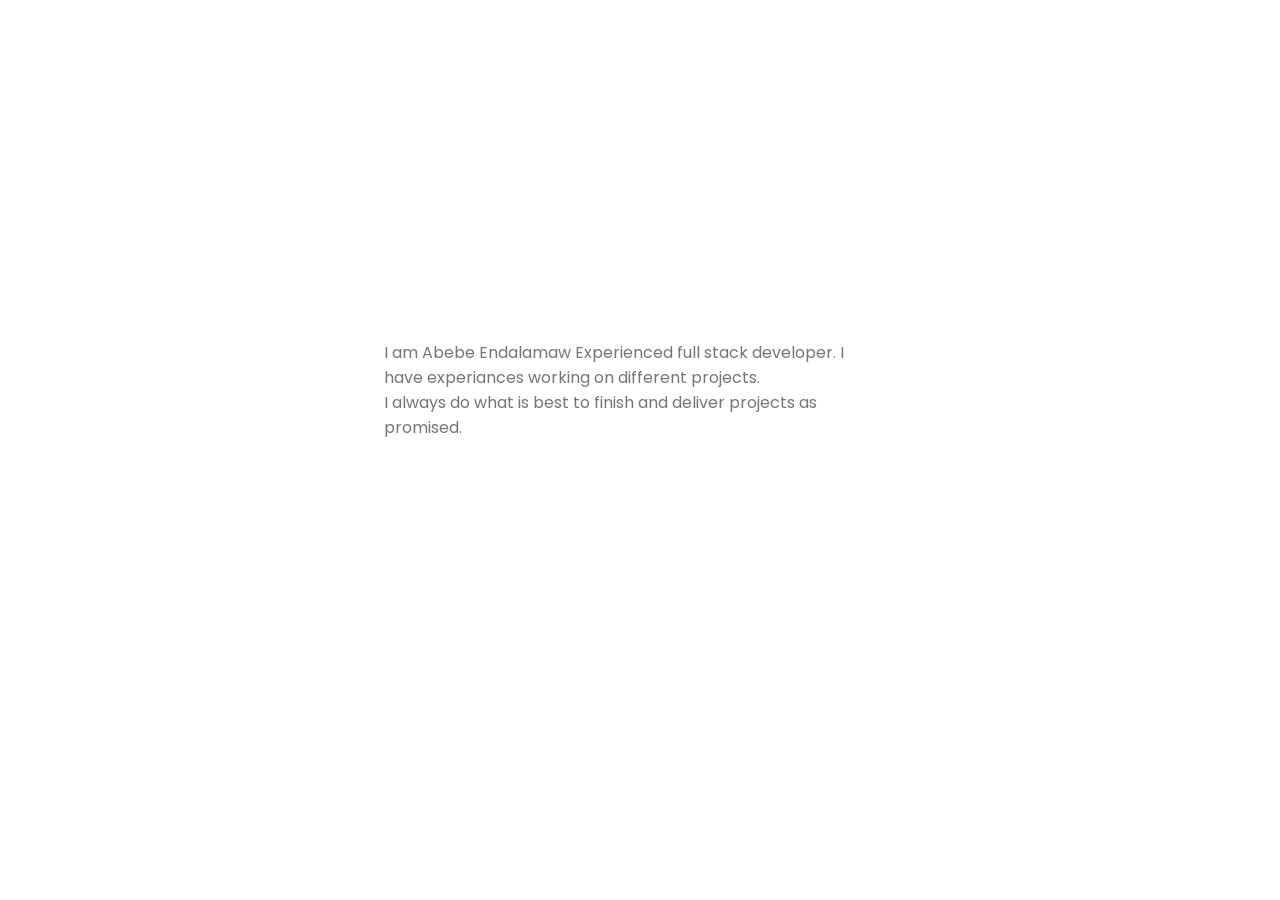
<file: files/about.html>
<html>
    <head>
        <link rel="stylesheet" href="../AbePortfill.css">
    </head>
    <body>
        <div class="content">
            <p>
                I am Abebe Endalamaw Experienced full stack developer. I have experiances working on different projects. <br>
                I always do what is best to finish and deliver projects as promised. 
            </p>
        </div>
    </body>
</html>
</file>
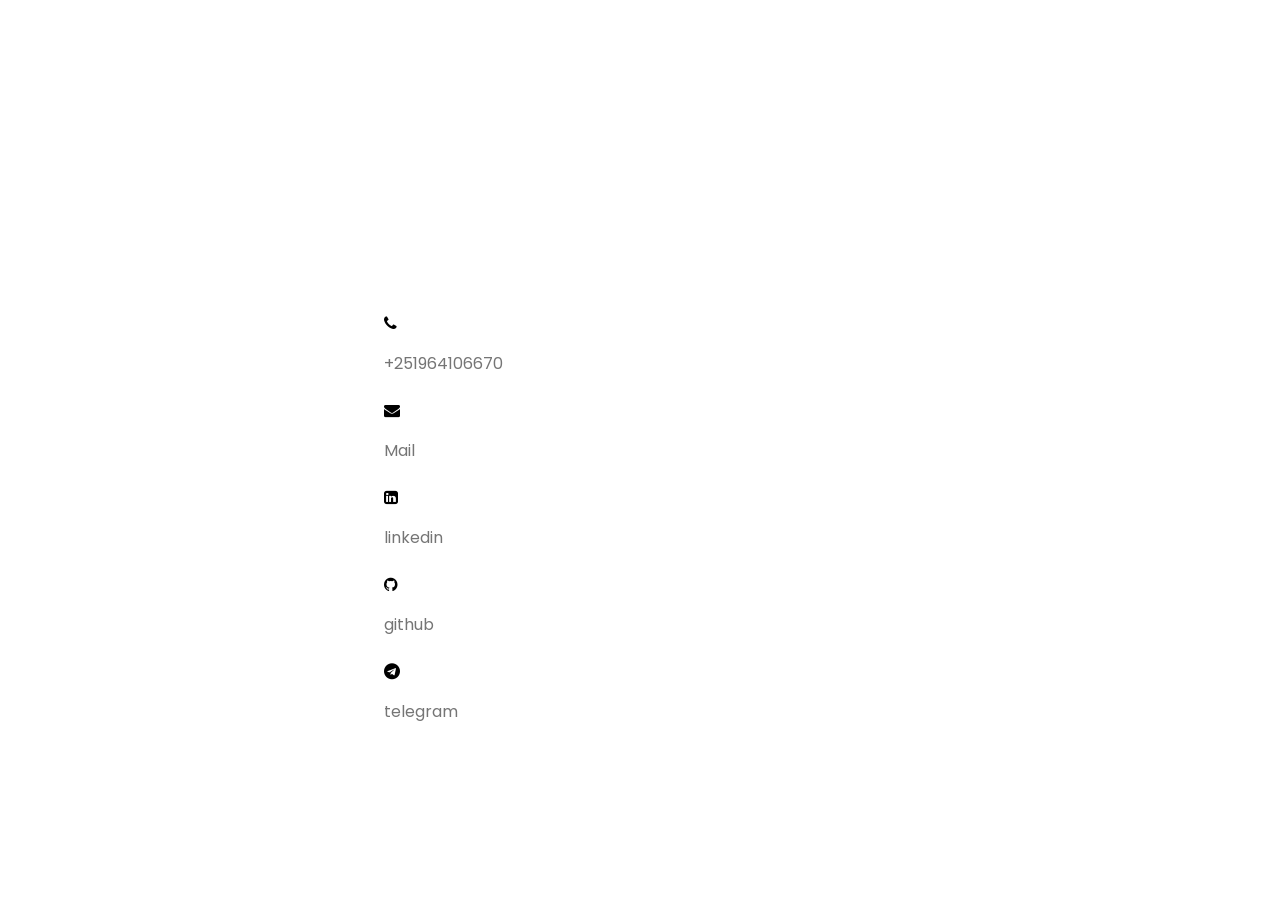
<file: files/contact.html>
<html>
    <head>
        <link rel="stylesheet" href="../AbePortfill.css">
        <link rel="stylesheet" href="https://cdnjs.cloudflare.com/ajax/libs/font-awesome/4.7.0/css/font-awesome.min.css">

    </head>
    <body>
   <div>
    <ul class="content">
        <li class="fa fa-phone"><p>+251964106670</p></li><br>
        <li class = "fa fa-envelope"><a href="mailto:abeende@gmail.com"><p>Mail</p></a> </li><br>
        <li class="fa fa-linkedin-square"><a target="_blank" href="https://linkedin.com/in/abeende"><p>linkedin</p></a> </li><br>
        <li class="fa fa-github"><a target="_blank" href="https://github.com/AbeEnde"><p>github</p></a> </li><br>
        <li class="fa fa-telegram"><a target="_blank" href="https://t.me/abeende"><p>telegram</p></a></li>
    </ul>
   </div>
    </body>
</html>
</file>
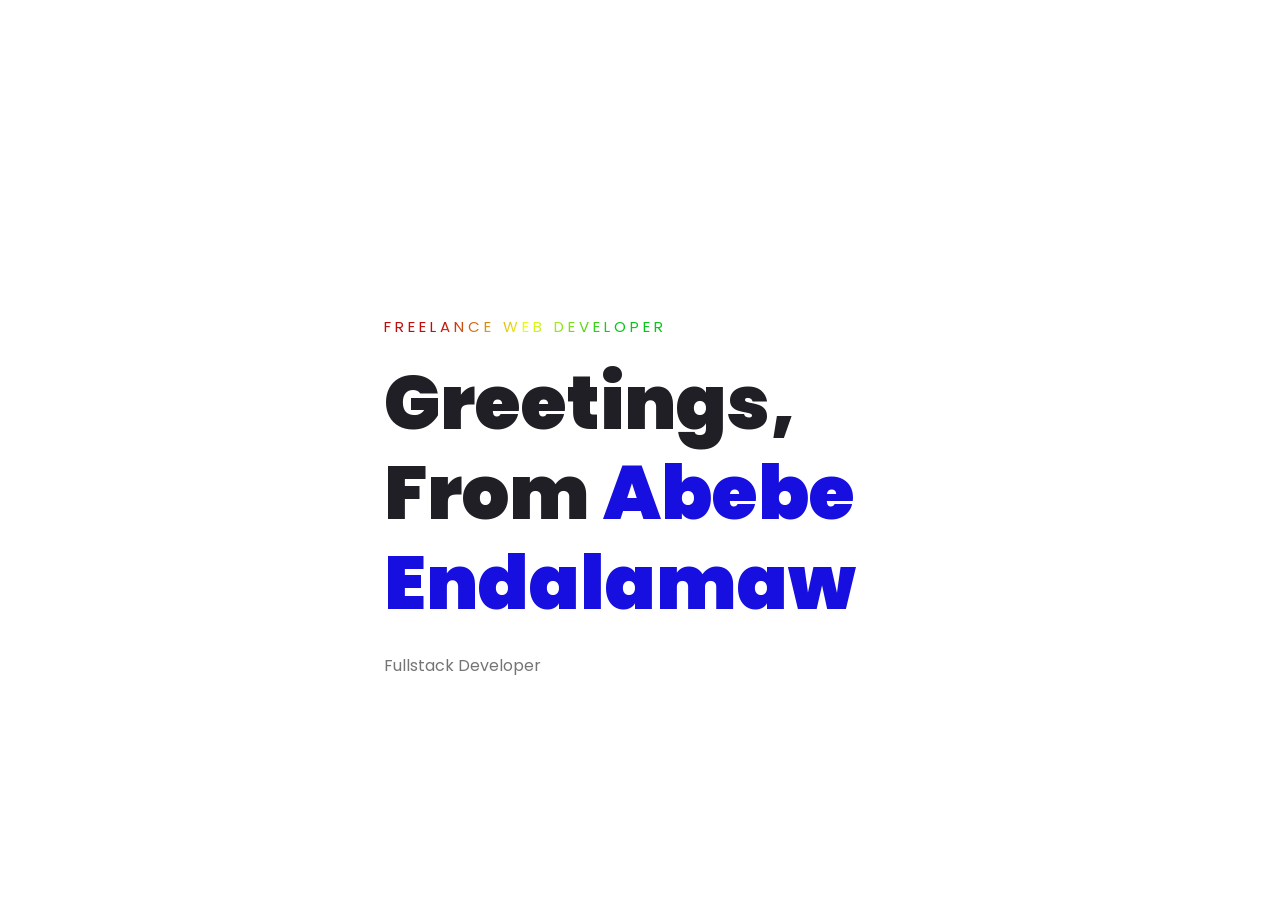
<file: files/home.html>
<html>
    <head>
        <meta charset="UTF-8">
        <title>AbeEnde Portfolio</title>
        <base target="myframe">
        <!----CSS link----->
        <link rel="stylesheet" href="../AbePortfill.css">
    </head>
<body>
    <div class="content">
        <span class="title">Freelance Web Developer</span>
        <h1>Greetings, From <span>Abebe Endalamaw</span></h1>
        <p>Fullstack Developer</p>
    </div>
</body>
</html>
</file>
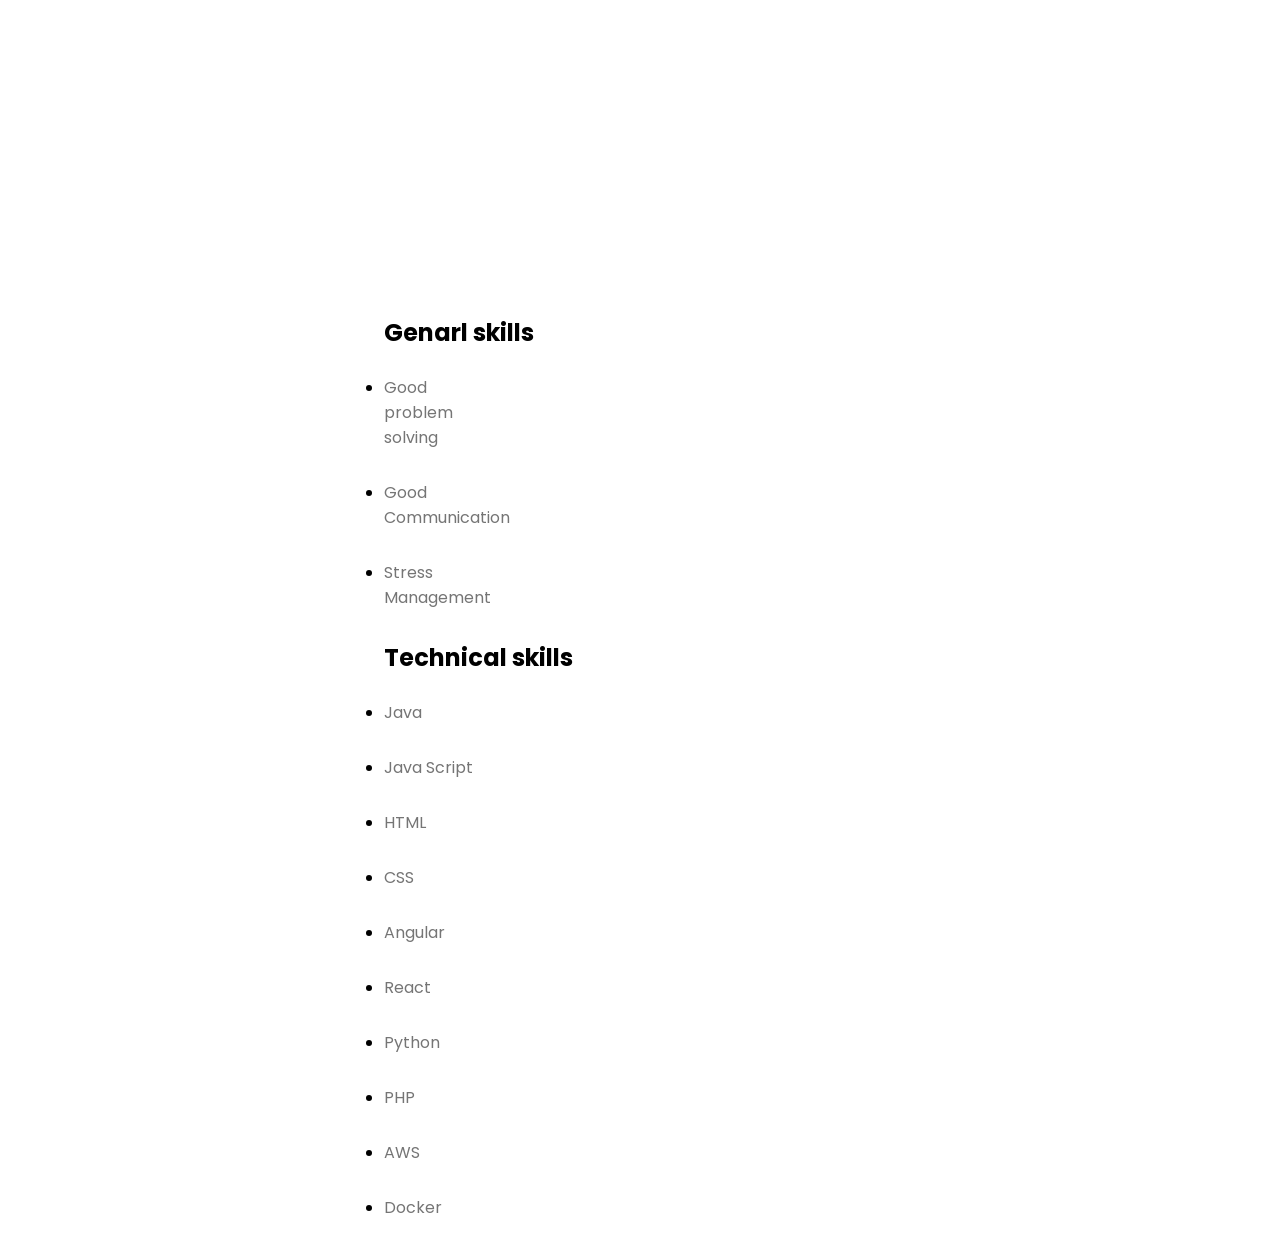
<file: files/skills.html>
<html>
    <head>
        <link rel="stylesheet" href="../AbePortfill.css">
    </head>
    <body>
        <div class="content">
            <h2>Genarl skills</h2>
            <ul>
              <li> <p> Good problem solving </p> </li>  
              <li> <p> Good  Communication </p> </li>
              <li> <p> Stress Management </p> </li>
            </ul>
            <h2>Technical skills</h2>
            <ul>
                <li> <p> Java </p> </li>  
                <li> <p> Java Script </p> </li>
                <li> <p> HTML </p> </li>
                <li> <p> CSS </p> </li>  
                <li> <p> Angular </p> </li>
                <li> <p> React </p> </li>
                <li> <p> Python </p> </li>  
                <li> <p> PHP </p> </li>
                <li> <p> AWS </p> </li>
                <li> <p> Docker </p> </li>
    
              </ul>
        </div>

    </body>
</html>
</file>
<file: AbePortfill.css>
@import url('https://fonts.googleapis.com/css2?family=Poppins:wght@400;500;600;700&display=swap');

*{
    margin: 0;
    padding: 0;
    box-sizing: border-box;
    font-family: 'Poppins', sans-serif;
}
a{
    text-decoration: none;
}
.hero{
    width: 100%;
    height: 100vh;
    background: url(img/bg1.jpg);
    background-size: cover;
}
nav{
    display: flex;
    align-items: center;
    justify-content: space-between;
    padding: 30px 100px;
}
.logo{
    max-height: 50px;
}
nav ul li{
    list-style: none;
    display: inline-block;
    padding: 10px 20px;
}
nav ul li a{
    color: #1d1d24;
    position: relative;
    padding: 5px 0;
}
nav ul li a:hover{
    color: #04d69e;
}
nav ul li a:after{
    content: "";
    position: absolute;
    left: 0;
    width: 0;
    height: 3px;
    background: #fd4766;
    transition: .3s;
    bottom: 0;
}
nav ul li a:hover:after{
    width: 100%;
}
.btn{
    color: #fff;
    font-size: 16px;
    text-transform: uppercase;
    letter-spacing: 2px;
    padding: 16px 40px;
    border-radius: 500px;
    display: inline-block;
    font-weight: 500;
    transition: all .4s ease-in-out;
    background-size: 152% 100%;
    background: #fd4766;
    border: 2px solid #fd4766;
}
.btn:hover{
    background: transparent;
    border-color: #fd4766;
    color: #fd4766;
}
.content{
    position: absolute;
    top: 35%;
    left: 30%;
    align-content: center;
}
.content .title{
    color: #1f1f25;
    font-size: 15px;
    text-transform: uppercase;
    letter-spacing: 4px;
    display: inline-block;
    margin-bottom: 20px;
    background: linear-gradient(120deg, #c10c0c 20.69%, #effb19 50.19%,#07c51a 79.69%);
    -webkit-background-clip: text;
    -webkit-text-fill-color: transparent;
}
.content h1{
    color: #1f1f25;
    font-size: 75px;
    font-weight: 900;
    line-height: 90px;
    text-transform: inherit;
    width: 70%;
}
.content h1 span{
    color: #160fdf;
}
.content p{
    width: 55%;
    color: #757575;
    margin-top: 25px;
    margin-bottom: 30px;
}
</file>
